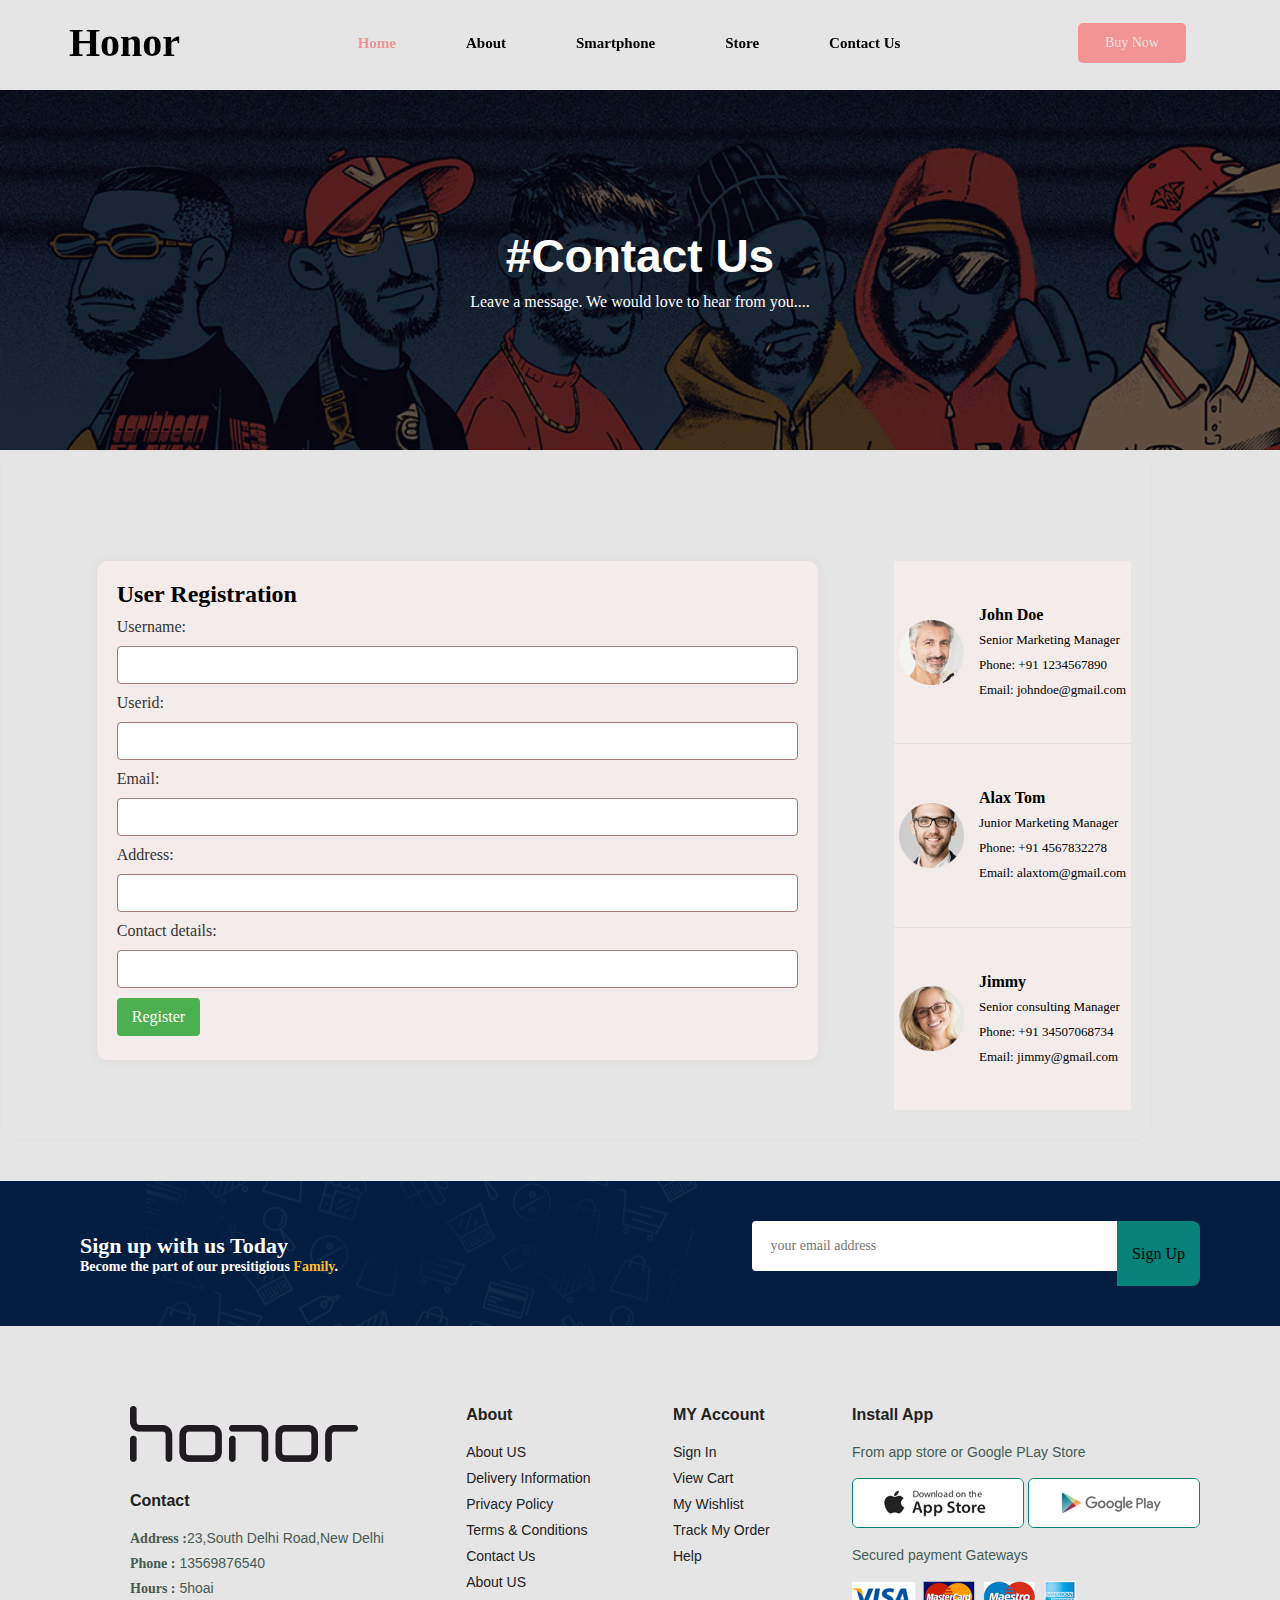
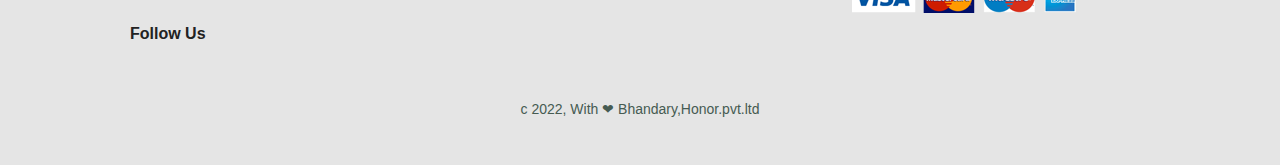
<file: smartwatch_php/_form.html>
<!DOCTYPE html>

<html lang="en">
<head>
    <meta charset="UTF-8">
    <meta name="viewport" content="width=device-width, initial-scale=1.0">
    <title>get started by registring </title>
    <style>
        
        body {
            font-family: 'Calibri', sans-serif;
            background-color: #e5e5e5;
            margin: 0;
            padding: 0;
            box-sizing: border-box;
        }
        #form-details {
          width:90%;
        
           display: flex;
          justify-content: space-evenly;
         padding: 30px 20px;
           border: 1px solid #e1e1e1;
         border-radius: 20px;
        }

        #form-details form {
            width: 65%;
          /* padding: 0 10px; */
            display: flex;
           flex-direction: column;
            align-items: flex-start;
           
          
            
             /* border: 3px solid red; */
        }

        form {
            
            margin: 50px auto;
            background-color: #f4ebeb;
            padding: 20px;
            border-radius: 10px;
            box-shadow: 0 0 10px rgba(153, 91, 91, 0.1);
            margin-top:80px;
        }
       
        label {
            display: block;
            margin-bottom: 8px;
            color: #333;
        }
        form label, form input {
            display: block;
            margin-bottom: 10px;
        }
        input {
            width: 100%;
            padding: 10px;
            margin-bottom: 15px;
            border: 1px solid #a97777;
            border-radius: 4px;
            box-sizing: border-box;
        }

        button {
            background-color: #4CAF50;
            color: #fff;
            padding: 10px 15px;
            border: none;
            border-radius: 4px;
            cursor: pointer;
            font-size: 16px;
        }

        button:hover {
            background-color: #45a049;
        }
        h2{
            margin-bottom:10px;
        }
        
        #form-details .people {
  /* border: 2px solid blue; */
             display: flex;
            flex-direction: column;
           height:549px;
            background-color: #f4ebeb;
            margin-top:80px;

  /* justify-content: space-between; */
}

#form-details .people div {
  /* height: 45%; */
  padding: 0 5px;
  display: flex;
  align-items: center;
  /* border: 3px solid red; */
  flex: 1;
  background-color:#f4ebeb;
}
#form-details .people div:first-child,
#form-details .people div:nth-child(2) {
  border-bottom: 1px solid #e1e1e1;
}

#form-details .people div img {
  width: 65px;
  height: 65px;
  object-fit: cover;
  margin-right: 15px;
}

#form-details .people div p {
  margin: 0;
  font-size: 13px;
  line-height: 25px;
}

#form-details .people div p span {
  display: block;
  font-size: 16px;
  font-weight: 600;
  color: #000;
}

 

    </style>
     <link rel="stylesheet" href="style.css">
</head>
<body>
    <header>
        <a href="#" class="logo"><i class="bx bx-stopwatch"></i>Honor</a>
        
        <ul class="navlist">
            <li><a href = "index.html" class="active">Home</a></li>
            <li><a href = "#">About</a></li>
            <li><a href = "#">Smartphone</a></li>
            <li><a href = "shop.html">Store</a></li>
            <li><a href = "form.html">Contact Us</a></li>
        </ul>
        <div class="h-main">
            <a href="#" class="h-btn">Buy Now</a>
            <div class="bx bx-menu" id="menu-icon"></div>
            <div class="bx bx-moon" id="darkmode"></div>
        </div>
       </header> 
        <div id="mobile">
            <a href="cart.html"><i class="fa fa-shopping-bag" aria-hidden="true"></i></a>
            <i id="bar" class="fa fa-bars" aria-hidden="true"></i>      
                 
        </div>
        <section id="page-header" class="about-header">
            <h2>#Contact Us</h2>
            <p> Leave a message. We would love to hear from you....</p>
            <a href="#" class="to-top">
                <i class="fas fa-chevron-up"></i>
            </a>
        </section>
    
    <section id="form-details">
    <form action="./index.php" method="post">
        <h2>User Registration</h2>
        <label for="username">Username:</label>
        <input type="text" id="username" name="username" required>
        <label for="ID">Userid:</label>
        <input type="id" id="id" name="id" required>
        <label for="email">Email:</label>
        <input type="email" id="email" name="email" required>
        <label for="Address">Address:</label>
        <input type="Address" id="Address" name="Address" required>
        <label for="contact">Contact details:</label>
        <input type="contact" id="contact" name="contact" required>
        <button type="submit">Register</button>
    </form>
            <div class="people">
                <div>
                    <img src="images/people/1.png" alt="">
                    <p><span>John Doe</span> Senior Marketing Manager <br> Phone: +91 1234567890 <br> Email: johndoe@gmail.com</p>
                </div>
                <div>
                    <img src="images/people/2.png" alt="">
                    <p><span>Alax Tom</span> Junior Marketing Manager <br> Phone: +91 4567832278 <br> Email: alaxtom@gmail.com</p>
                </div>
                <div>
                    <img src="images/people/3.png" alt="">
                    <p><span>Jimmy </span>  Senior consulting Manager <br> Phone: +91 34507068734 <br> Email: jimmy@gmail.com</p>
                </div>
            </div>
        </div>
</section>
   </body>
   <section id="newsletter" class="section-p1 section-m1">
    <div class="newstext">
        <h4>Sign up with us Today</h4>
        <p>Become the part of our presitigious <span>Family</span>.</p>
    </div>
    <div class="form">
        <input type="text" placeholder="your email address">
        <button class="normal">Sign Up</button>
    </div>
</section>

<footer class="section-p1">
<div class="col">
    <img class="logo" src="logo.png" alt="">
    <h4>Contact</h4>
    <p><strong>Address :</strong>23,South Delhi Road,New Delhi</p>
    <p><strong>Phone :</strong> 13569876540</p>
    <p><strong>Hours :</strong> 5hoai</p>
    <div class="follow">
        <h4>Follow Us</h4>
        <div class="icon">
            <i class="fab fa-facebook-f"></i>
            <i class="fab fa-twitter"></i>
            <i class="fab fa-instagram"></i>
            <i class="fab fa-pinterest-p"></i>
            <i class="fab fa-youtube"></i>
        </div>
    </div>
</div>

<div class="col">
    <h4>About</h4>
    <a href="#">About US</a>
    <a href="#">Delivery Information</a>
    <a href="#">Privacy Policy</a>
    <a href="#">Terms & Conditions</a>
    <a href="#">Contact Us</a>
    <a href="#">About US</a>
</div>

<div class="col">
    <h4>MY Account</h4>
    <a href="#">Sign In</a>
    <a href="#">View Cart</a>
    <a href="#">My Wishlist</a>
    <a href="#">Track My Order</a>
    <a href="#">Help</a>
</div>


<div class="col install">
    <h4>Install App</h4>
    <p>From app store or Google PLay Store</p>
    <div class="row">
        <img src="images/pay/app.jpg" alt="">
        <img src="images/pay/play.jpg" alt="">
    </div>
    <p>Secured payment Gateways</p>
    <img src="images/pay/pay.png" alt="">
</div>

<div class="copyright">
    <p>c 2022, With ❤ Bhandary,Honor.pvt.ltd</p>
</div>

</footer>

<script src="script.js"></script>
</body>
</html>

<!--INSERT INTO `users` (`username`, `userid`, `email`, `address`, `contactdetails`, `date`) VALUES ('Swatika', '2', 'email@gmail.com', '556,Jaipur', '568889976', current_timestamp());-->
</file>
<file: smartwatch_php/style.css>
*{
    margin: 0;
    padding: 0;
    box-sizing: border-box;
    font-family: 'MuseoModerno', cursive;
    text-decoration: none;
    list-style: none;

}
:root{
    --text-color: #000000;
    --bg-color:#e5e5e5;
    --main-color:#f29494;
    --other-color:#868686;
    --second-color: #fff;
    --big-font:4.5rem;
    --p-font: 1rem;
}
body{
    background: var(--bg-color);
    color: var(--text-color);
}
header{
     color :#088178;
    position: fixed;
    top:0;
    right: 0;
    z-index: 1000;
    width: 100%;
    display: flex;
    padding: 19px 5%;
    align-items: center;
    justify-content: space-between;
    transition: all ease .55s;
}
.logo{
    display: flex;
    align-items: center;
    color: var(--text-color);
    font-size: 40px;
    font-weight: bold;
}
.logo i{
    vertical-align: middle;
    color: var(--main-color);
    font-size: 35px;
    margin-right: 5px;
}
.navlist{
    display: flex;
  
}
.navlist a{
    font-size: var(--p-font);
    color: var(--text-color);
    font-weight: 600;
    margin: 0 35px;
    transition: all ease .55s;
}
.navlist a:hover{
    color: var(--main-color);
}
.navlist a.active{
    color: var(--main-color);
}
.h-main{
    display: flex;
    align-items: center;
}
.h-btn{
  
    padding: 10px 25px;
    color: var(--bg-color);
    background-color: var(--main-color);
    font-size: 14px;
    font-weight: 500;
    border-radius: 5px;
    border: 2px solid var(--main-color);
    margin-right: 20px;
    transition: all ease .55s;
}
.h-btn:hover{
    background: transparent;
    border: 2px solid var(--text-color);
    color: var(--text-color);
}
#menu-icon{
    font-size: 40px;
    color: var(--text-color);
    cursor: pointer;
    margin: 15px;
    display: none;
    
}
#darkmode{
    font-size: 30px;
    cursor: pointer;
    color: var(--text-color);
    margin-left: 10px;
}
section{
    padding: 0 8%;
}
.hero{
    top: 4rem;
    position: relative;
    width: 100%;
    height: 100vh;
    display: grid;
    grid-template-columns: repeat(2,1fr);
align-items: center;
gap: 4rem;
}

.hero-img{
    height: 600px;
    width: 600px;
}
.hero-img img{
    width: 100%;
    height: 100%;
    object-fit: cover;
}
.hero-in{
    display: grid;
    grid-template-columns: repeat(auto-fit, minmax(80px,auto));
    gap:20px;
}
.hero-text h1{
    font-size:var(--big-font);
    line-height: 1.3;
    font-weight: 800;

}
.hero-text h4{
    margin: 5px 0 20px;
    color: var(--main-color);
    text-transform: uppercase;
    letter-spacing: 10px;
    font-size: 22px;
    font-weight: 400;
}
.hero-text p{
    color: #868686;
    font-size: var(--p-font);
    font-weight: 500;
    line-height: 26px;
    max-width: 550px;
    margin-bottom: 4rem;
    }
    .box{
        background: var(--second-color);
padding: 25px 40px;
border-radius: 1rem;
box-shadow: rgba(33,35,38,0.1) 0px 10px 10px 10px -10px;
transition: all ease .55s;
cursor: pointer;
    }
.box img{
    max-width: 100%;
    height: auto;
}
.box h3{
    
    font-size: 30px;
    font-weight: 700;
    margin-bottom: 7px;
}
.box h5{
    color: var(--main-color);
    letter-spacing: 5px;
    font-size: 15px;
    font-weight: 400;
}
.box:hover{
    transform: translateY(-5px) scale(1.1);
}
.down-arrow{
    position: absolute;
 bottom: 2rem;
    right: 9%;
}
.down-arrow i{
    padding: 14px;
    background: var(--text-color);
    font-size: 25px;
    border-radius: 50%;
    cursor: pointer;
    transition: all ease .55s;
    color: var(--bg-color);
}
.down-arrow i:hover{
    background: var(--main-color);
    color: #000000;
    transform: translateY(10px);
}

body.color{
    --text-color:#fff;
    --bg-color:#08162a;
    --second-color:#2b3544;
}


@media (max-width:1400px){

    :root{
        --big-font: 4rem;
        --p-font: 15px;
    }
    .box h3{
        font-size: 20px;
        margin-bottom: 2px;

    }
    .hero-img{
        width: 600px;
        height: 600px;
    }
}
@media (max-width:1230px){
    .hero{
        grid-template-columns: 1fr;
    }
    .hero-text{
        order:2;
    }
    .hero-img{
        width: auto;
        height: auto;
        margin: auto;
    }
    .hero-img img{
        width: 100%;
        height: auto;
        max-width: 650px;
    }
}
@media (max-width:1070px){
    header{
        padding: 10px 3%;
        background: var(--second-color);
    }
    #menu-icon{
        display: block;
    }
    .navlist{
       top:-500px;
       width: 100%;
       left:0;
       display: flex;
       flex-direction: column;
       position: absolute;
       
       background:#000;
      transition: all ease .55s;
      text-align: left;
      
    }
    .navlist a{
        color: var(--second-color);
        display: block;
        font-size: 23px;
        margin: 0.8rem 1.8rem;
        font-weight: 400;

    }
    .navlist.open{
        top:100%;
    }
}
@media (max-width:600px) {
    
.hero-in{
    grid-template-columns: repeat(auto-fit, minmax(190px, auto));
}
.down-arrow{
    display: none;
}
:root{
    --big-font:3.4rem;

}

.hero-text h4{
    margin: 5px 0 20px;
    color: var(--main-color);
    text-transform: uppercase;
    letter-spacing: 8px;
    font-size: 17px;
    font-weight: 400;
}
.hero-in{
    gap:40px;
}
.box{
    padding: 10px 30px;
}
.h-btn{
    padding: 6px 14px;
    margin-right: 8px;
}
#menu-icon{
margin-right: 5px;
font-size: 30px;
}
.logo{
    font-size: 30px;
    
}
#darkmood{
    font-size: 10px;
}
}




#newsletter {
    display: flex;
    justify-content: space-between;
    flex-wrap: wrap;
    align-items: center;
    background-image: url("images/banner/b14.png");
    background-repeat: no-repeat;
    background-position: 20% 30%;
    background-color: #041e42;
  }
  
  #newsletter h4 {
    font-size: 22px;
    font-weight: 700;
    color: #fff;
  }
  
  #newsletter p {
    font-size: 14px;
    font-weight: 600;
    color: #fff;
  }
  
  #newsletter p span {
    color: #ffbd27;
  }
  #newsletter .form {
    display: flex;
    width: 40%;
  }
  
  #newsletter input {
    height: 3.125rem;
    padding: 0 1.25em;
    font-size: 14px;
    width: 100%;
    border: 1px solid transparent;
    border-radius: 4px;
    outline: none;
    border-top-right-radius: 0;
    border-bottom-right-radius: 0;
  }
  
  #newsletter button {
    background-color: #088178;
    color: #000;
    white-space: nowrap;
    border-top-left-radius: 0;
    border-bottom-left-radius: 0;
  }
  #newsletter .section-p1 .section-m1{
    color :#000000;
    font-family :'spartan',sans-serif;
    font-size: 16px;
    margin : 40px 0px;
    padding :40px 80px;
  }

  footer {
    display: flex;
    flex-wrap: wrap;
    justify-content: space-between;
  }
  

  footer .col {
    display: flex;
    flex-direction: column;
    align-items: flex-start;
    margin-bottom: 20px;
     margin-left:50px;
     
     
  }
  
  footer .logo {
    margin-bottom: 30px;
  }
   /*footer .section-p1 {
    padding: 40px 80px;
    color :#000000;
    font-size :16px;
    font-family: 'spartan',sans-serif; */

  
    .section-p1 {
        padding: 40px 80px;
      }
      
      .section-m1 {
        margin: 40px 0;
      }
      
  footer h4 {
    font-size: 16px;
    padding-bottom: 20px;
    color:#222222;
    padding :0px 0px 20px;
    font-family: 'Spartan', sans-serif;
  }
  
  footer p {
    font-size: 14px;
    margin: 0 0 8px 0;
    color :#465B52;
    font-family: 'Spartan',sans-serif;
    /* border: 4px solid blue; */
  }
  
  footer a {
    font-size: 14px;
    text-decoration: none;
    color: #222;
    margin-bottom: 10px;
    font-family:'Spartan',sans-serif;
  }
  
  footer p .fa {
    /* margin-top: 12px; */
    /* border: 2px solid red; */
    font-size: 1.1rem;
    align-self: flex-start;
    color: #088178;
    margin-right: 10px;
    margin: 5px;
  }
  
  footer .follow {
    margin-top: 20px;
  }
  
  footer .follow i {
    color: #465b52;
    padding-right: 4px;
    cursor: pointer;
  }
  
  footer .install .row img {
    border: 1px solid #088178;
    border-radius: 6px;
    cursor: pointer;
  }
  
  footer .install img {
    margin: 10px 0 15px 0;
    cursor: pointer;
  }
  
  footer .follow i:hover,
  footer a:hover {
    color: #088178;
  }
  
  footer .copyright {
    width: 100%;
    text-align: center;
  }
  
  @media (max-width: 477px) {
    .section-p1 {
      padding: 20px;
    }
  #newsletter .form {
    width: 100%;
  }
  #newsletter {
    padding: 40px 20px;
  }
  footer .copyright {
    text-align: start;
  }
}
  /* Shop Page*/

  #product1 {
    text-align: center;
  }
  
  #product1 .pro-container {
    display: flex;
    justify-content: space-between;
    padding-top: 20px;
    flex-wrap: wrap;
  }
  
  #product1 .pro {
    width: 23%;
    min-width: 250px;
    padding: 10px 12px;
    border: 1px solid #cce7d0;
    border-radius: 25px;
    cursor: pointer;
    box-shadow: 20px 20px 30px rgba(0, 0, 0, 0.02);
    margin: 15px 0;
    transition: 0.2s ease;
    position: relative;
    color :#000000;
    font-family :'spartan',sans-serif;
  }
  
  #product1 .pro:hover {
    width: 23%;
    min-width: 250px;
    padding: 10px 12px;
    border: 1px solid #cce7d0;
    border-radius: 25px;
    cursor: pointer;
    margin: 15px 0;
    transition: 0.2s ease;
    box-shadow: 20px 20px 30px rgba(0, 0, 0, 0.06);
  }
  
  #page-header{
    margin-top: 60px;
  }

  #product1 .pro img {
    width: 100%;
    border-radius: 20px;
    margin-top: 10px;
  }
  
  #product1 .pro .des {
    text-align: start;
    padding: 10px 0;
    height :auto;
  }
  
  #product1 .pro .des span {
    color: #27278f;
    font-size: 12px;
  }
  
  #product1 .pro .des h5 {
    padding-top: 7px 0px 0px;
    color: #1A1A1A;
    font-size: 14px;
    font-family :'spartan',sans-serif;
  }
  
  #product1 .pro .des i {
    font-size: 12px;
    color: rgb(214, 165, 29);
  }
  
  #product1 .pro .des h4 {
    padding-top: 7px;
    font-size: 15px;
    font-weight: 700;
    color: #088178;
  }
  
  #product1 .pro .cart {
    width: 40px;
    height: 40px;
    line-height: 40px;
    border-radius: 50px;
    background-color: e8f6ea;
    font-weight: 500;
    color: #088178;
    border: 1px solid #cce7d0;
    position: absolute;
    bottom: 20px;
    right: 10px;
  }
  
  #banner {
    display: flex;
    flex-direction: column;
    justify-content: center;
    align-items: center;
    text-align: center;
    background-image: url(images/banner/b1.jpg);
    width: 100%;
    height: 30vh;
    background-size: cover;
    background-position: center;
  }
  
  #banner h4 {
    color: #fff;
    font-size: 16px;
  }
  
  #banner h2 {
    color: #fff;
    font-size: 30px;
    padding: 10px 0;
  }
  
  #page-header {
    background-image: url(images/banner/b1.jpg);
    width: 100%;
    height: 40vh;
    background-size: cover;
    display: flex;
    text-align: center;
    justify-content: center;
    flex-direction: column;
    padding: 24px;
    margin-top:90px;
  }
  #page-header h2{
    font-size:46px;
    font-family:'Spartan',sans-serif;
    color:#FFFFFF;
  }
#page-header p {
  color: #fff;
}

  #pagination {
    text-align: center;
  }
  
  #pagination a {
    text-decoration: none;
    background-color: #088178;
    padding: 15px 20px;
    border-radius: 4px;
    color: #fff;
    font-weight: 600;
  }
  
  #pagination a i {
    font-size: 16px;
    font-weight: 600;
  }
  
  /* Single Product*/
  
  #prodetails {
    display: flex;
    margin-top: 20px;
  }
  #prodetails .single-pro-details {
    width: 50%;
    padding-top: 30px;
  }
  
  #prodetails .single-pro-details h4 {
    padding: 40px 0 20px 0;
  }
  
  #prodetails .single-pro-details h2 {
    font-size: 20px;
  }
  #prodetails .single-pro-details select {
    display: block;
    padding: 5px 10px;
    margin-bottom: 10px;
  }
  
  #prodetails .single-pro-details input {
    width: 50px;
    height: 47px;
    padding-left: 10px;
    font-size: 16px;
    margin-right: 10px;
  }
  
  #prodetails .single-pro-details button {
    background-color: #088178;
    color: #fff;
  }
  
  #prodetails .single-pro-details input:focus {
    outline: none;
  }
  
  #prodetails .single-pro-details span {
    line-height: 25px;
  }
  
  #prodetails .single-pro-image {
    width: 40%;
    margin-right: 50px;
  }
  
  .small-img-group {
    display: flex;
    justify-content: space-between;
  }
  
  .small-img-col {
    flex-basis: 24%;
    cursor: pointer;
  }
  
  .normal{
    width:90px;
    border-radius:8px 8px 8px 8px;
  }
</file>
